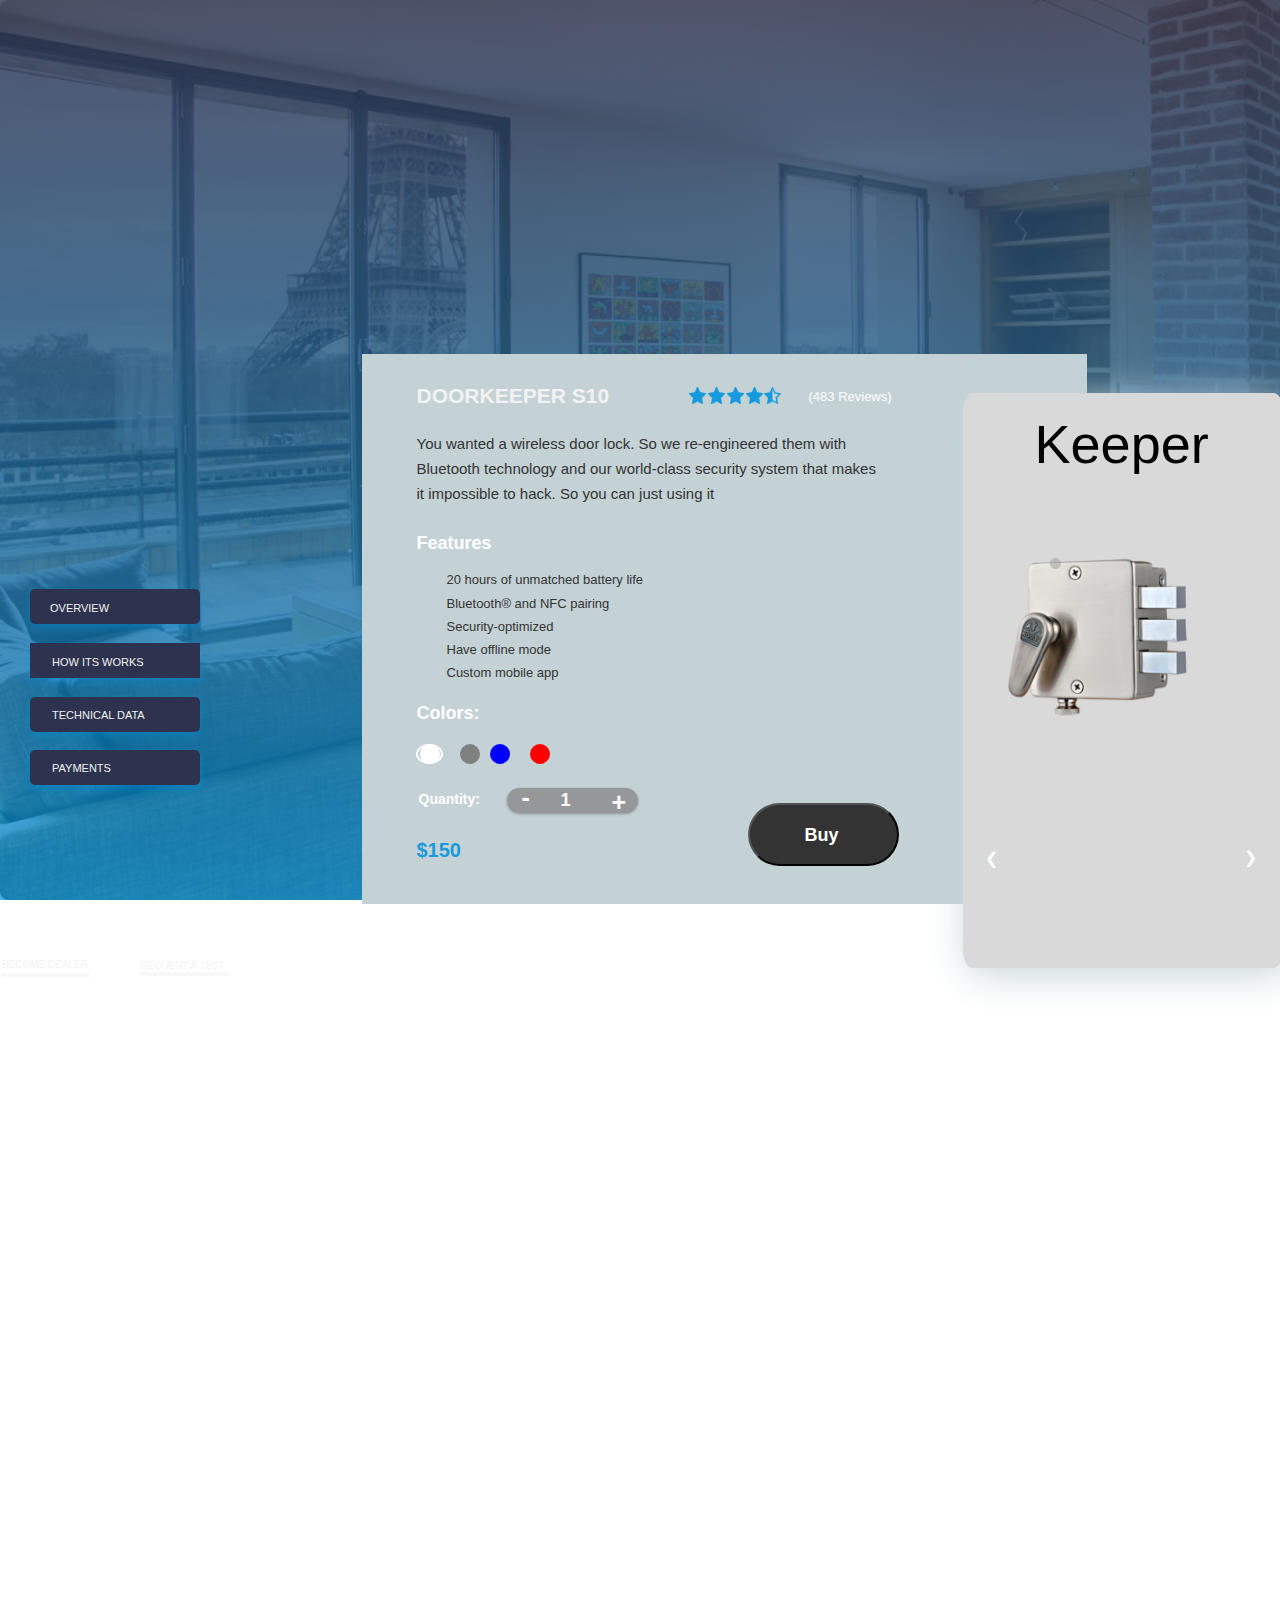
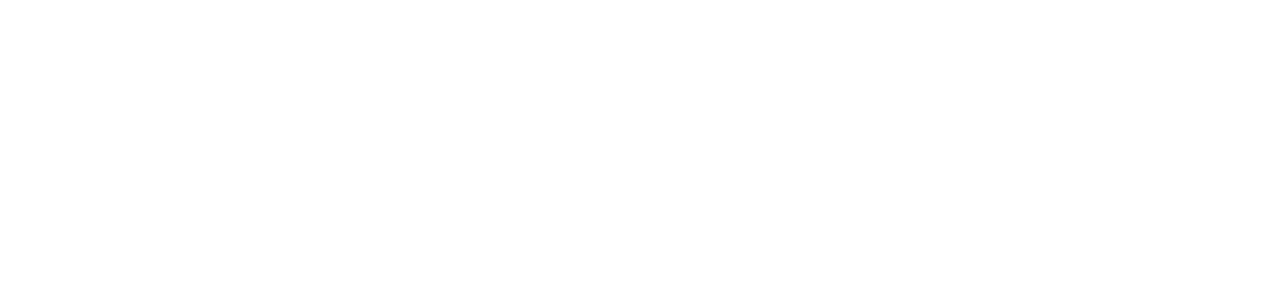
<file: inde1.html>
<!doctype html>
<html lang="en">
<head>
    <meta charset="UTF-8">
    <meta name="viewport" content="width=device-width">
    <link rel="stylesheet" href="index.css">
    <title>Document</title>
</head>
<body>
    <header>
        <div class="header">
            <div class="header__img_bg" src="img/bg.png">
            <div class="header__img_bg_gradient"></div>
            </div> <!-- header__img_bg -->
        </div> <!-- header -->
    </header>

    <nav>
        <div class="nav">
            <div class="nav__first_bg"></div>

            <p class="nav_h1_text">
                doorkeeper s10
            </p> <!-- nav_h1_text -->

            <div class="nav__starts">
                <img class="nav__start1" src="img/star.png" alt="Оценка">
                <img class="nav__start2" src="img/star.png" alt="Оценка">
                <img class="nav__start3" src="img/star.png" alt="Оценка">
                <img class="nav__start4" src="img/star.png" alt="Оценка">
                <img class="nav__start5" src="img/half-star.png" alt="Оценка">
            </div> <!-- nav__starts -->

            <div class="nav__text_view">
                (483 Reviews)
            </div> <!-- nav__text_view -->

            <div class="nav__text_paragraph">
                You wanted a wireless door lock. So we re-engineered them with<br>
                Bluetooth technology and our world-class security system that makes<br>
                it impossible to hack. So you can just using it
            </div> <!-- nav__text_paragraph -->

            <div class="nav__text_Features">
                Features
            </div> <!-- nav__text_Features -->

            <div class="nav__text__Features_paragraphs">
                <p class="nav__text_paragraph1">
                    20 hours of unmatched battery life
                </p>

                <p class="nav__text_paragraph2">
                    Bluetooth® and NFC pairing
                </p>

                <p class="nav__text_paragraph3">
                    Security-optimized
                </p>

                <p class="nav__text_paragraph4">
                    Have offline mode
                </p>

                <p class="nav__text_paragraph5">
                    Custom mobile app
                </p>

                <div class="nav__elements_color">
                    <p class="nav__color">
                        Colors:
                    </p>
                    <div class="wrapper">
                        <div class="circle white active"></div>
                        <div class="circle gray"></div>
                        <div class="circle blue"></div>
                        <div class="circle red"></div>
                    </div> <!-- wrapper -->
                </div> <!-- nav__elements_color -->
            </div> <!-- nav__text__Features_paragraphs -->

            <div class="nav__Elements_Quantity">
                <p class="Quantity">
                    Quantity:
                </p>
            </div> <!-- nav__Elements_Quantity -->

            <div class="fon_Quantity"></div>

            <button id="increment">
                +
            </button> <!-- increment -->

            <button id="decrement">
                -
            </button> <!-- decrement -->

            <div id="count">
                1
            </div> <!-- count -->

            <div id="price">
                $150
            </div> <!-- price -->
            <button id="nav__bg_button"></button>
            <div class="nav__text_button"><a href="" style=" text-decoration: none; color: white;">Buy</a></div>
        </div> <!-- nav -->
    </nav>
    <article>
        <div class="article_menu1">
            <a href="index.html"><button class="article__menu1_bg"></button></a>
            <div class="article__menu1_text">Overview</div>
        </div>

        <div class="article_menu2">
            <div class="article__menu2_bg"></div>
            <div class="article__menu2_text">How its works</div>
        </div>

        <div class="article_menu3">
            <a href="indexV2.html"><button class="article__menu3_bg"></button></a>
             <div class="article__menu3_text">Technical data</div>
        </div>

        <div class="article_menu4">
            <a href="indexx.html"><button class="article__menu4_bg"></button></a>
            <div class="article__menu4_text">Payments</div>
        </div>
    </article>

    <aside>
        <div class="aside__circles">
            <span class="dot" onclick="currentSlide(1)"><img class="aside__circles1 bad" src="img/Ellipse_aside1.png"></span>
            <span class="dot" onclick="currentSlide(2)"><img class="aside__circles2 bad" src="img/Ellipse_aside1.png"></span>
            <span class="dot" onclick="currentSlide(3)"><img class="aside__circles3 bad" src="img/Ellipse_aside.png"></span>
            <span class="dot" onclick="currentSlide(4)"><img class="aside__circles4 bad" src="img/Ellipse_aside1.png"></span>
            <span class="dot" onclick="currentSlide(5)"><img class="aside__circles5 bad" src="img/Ellipse_aside1.png"></span>
        </div>
        <div class="aside_elements">
            <div class="aside_bg"></div>

            <div class="aside__h1">
                Keeper
            </div> <!-- aside__h1 -->

            
                <img id="photo_keeper" src="img/doorkeeper_s10.png">
            

            <a class="line1_aside" onclick="plusSlides(-1)">&#10094</a> <!-- line1_aside -->

            <a class="line2_aside" onclick="plusSlides(1)">&#10095</a> <!-- line2_aside -->

        </div> <!-- aside_elements -->
    </aside>

    <footer>
        <div class="text_footer">
            <p class="text__footer_Become_dealer">Become dealer</p>
            <p class="text__footer_Request_a_test">Request a test</p>
        </div> <!-- text_footer -->
        <div class="line's">
            <div class="line_one"></div>
            <div class="line_two"></div>
        </div> <!-- line's -->
    </footer>
    <script src="js1/index.js"></script>
</body>
</html>
</file>
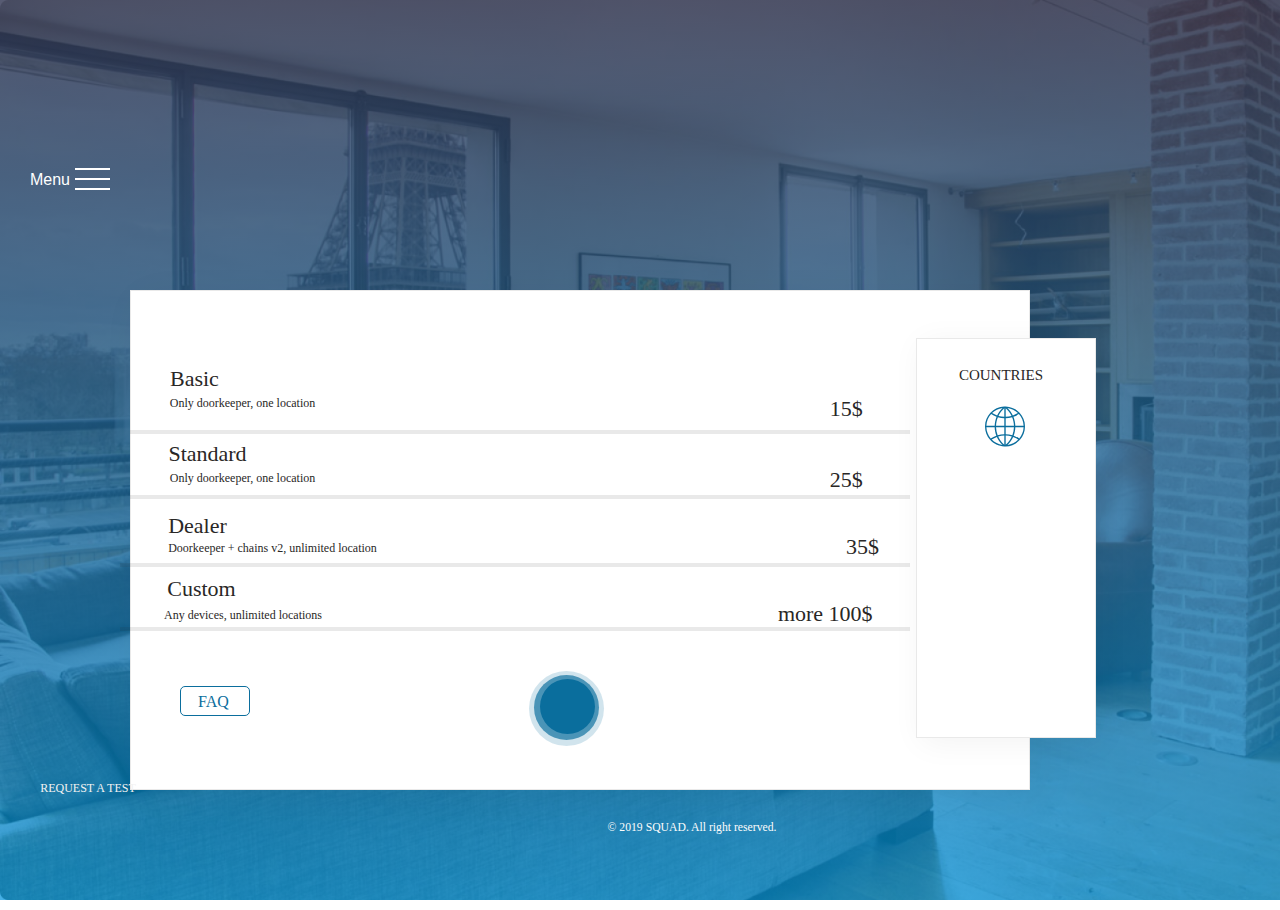
<file: indexV2.html>
<!DOCTYPE html>
<html>
<head>
	<title>index</title>
	<link rel="stylesheet" href="cssindexv2.css">
	<meta name="viewport" content="width=device-width, initial-scale=1.0">
		
</head>
<body>
	<header>
		<div class="header">
			<div class="header__img_bg" src="img/bg.png">
			<div class="header__img_bg_gradient"></div>
		</div>
	</header>

	<nav>
		<div class="nav__elements">
			<div class="nav__elements_bg"></div>


			<div class="nav__elements_text">
				<p class="nav__elements_text_title1">Basic</p>
				<p class="nav__elements_text_1">Only doorkeeper, one location</p>
				<p class="nav__elements_line"></p>

				<p class="nav__elements_text_title2">Standard</p>
				<p class="nav__elements_text_2">Only doorkeeper, one location</p>
				<p class="nav__elements_line2"></p>
				
				<p class="nav__elements_text_title3">Dealer</p>
				<p class="nav__elements_text_3">Doorkeeper + chains v2, unlimited location</p>
				<p class="nav__elements_line3"></p>

				<p class="nav__elements_text_title4">Custom</p>
				<p class="nav__elements_text_4">Any devices, unlimited locations</p>
				<p class="nav__elements_line4"></p>	
				<div class="cost">
					<p class="nav__elements_text_cost">15$</p>
					<p class="nav__elements_text_cost2">25$</p>	
					<p class="nav__elements_text_cost3">35$</p>	
					<p class="nav__elements_text_cost4">more 100$</p>	
				</div>

				<div class="nav__elements_button">
					<div class="nav__elements_button_bg"></div>
					<div class="nav__elements_button_text">FAQ</div>
				</div>

				<div class="nav__elements_check">
					<div class="nav__elements_check1"></div>
					<div class="nav__elements_check2"></div>
					<div class="nav__elements_check3"></div>
					<div class="nav__elements_checking"><svg width="36" height="31" viewBox="0 0 36 31" fill="none" xmlns="http://www.w3.org/2000/svg"><path d="M3 15.6486L12.9039 27L33 3" stroke="white" stroke-width="5" stroke-linecap="round"/></svg>
					</div>
				</div>
			</div>
		</div>
	</nav>

	<sidebar>
		<div class="sidebar__elem">
			<div class="sidebar__elem_bg"></div>
			<div class="sidebar__elem_text">Countries</div>
			<div class="sidebar__elem_svg"><svg width="40" height="41" viewBox="0 0 40 41" fill="none" xmlns="http://www.w3.org/2000/svg">
			<path d="M34.9572 33.7692C38.091 30.2375 40 25.5948 40 20.5127C40 15.2251 37.9338 10.4141 34.571 6.83407V6.83338C34.5683 6.82925 34.5641 6.82787 34.5621 6.82442C31.0593 3.10097 26.1517 0.717523 20.6931 0.530626L20.6924 0.529937L20.3028 0.519592C20.2021 0.516144 20.1014 0.512695 20 0.512695C19.8986 0.512695 19.7979 0.516144 19.6972 0.519592L19.309 0.529937L19.3083 0.530626C13.8497 0.717523 8.94207 3.10097 5.43931 6.82442C5.43655 6.82787 5.43241 6.82925 5.43035 6.83338C5.43035 6.83338 5.43035 6.83407 5.42966 6.83476C2.06621 10.4141 0 15.2251 0 20.5127C0 25.5948 1.90897 30.2375 5.04276 33.7692C5.0469 33.7755 5.0469 33.7824 5.05172 33.7886C5.06414 33.8058 5.08207 33.8141 5.09517 33.8299C8.61655 37.7665 13.669 40.3023 19.3076 40.4955L19.3083 40.4961L19.6966 40.5065C19.7979 40.5092 19.8986 40.5127 20 40.5127C20.1014 40.5127 20.2021 40.5093 20.3028 40.5058L20.691 40.4955L20.6917 40.4948C26.3366 40.301 31.3945 37.7603 34.9159 33.8155C34.9248 33.8037 34.9393 33.8003 34.9476 33.7879C34.9531 33.7824 34.9531 33.7755 34.9572 33.7692ZM1.39655 21.2024H9.67448C9.75241 24.1258 10.3234 26.9665 11.34 29.6279C9.37862 30.3375 7.50345 31.2892 5.74621 32.4768C3.16207 29.403 1.55379 25.4851 1.39655 21.2024ZM6.12276 8.11476C7.83862 9.23063 9.66552 10.1244 11.571 10.792C10.4041 13.6244 9.75862 16.6782 9.67448 19.823H1.39655C1.56138 15.3355 3.31862 11.2492 6.12276 8.11476ZM38.6034 19.823H30.3255C30.2414 16.6782 29.5959 13.6244 28.429 10.792C30.3345 10.1244 32.1614 9.23063 33.8772 8.11476C36.6814 11.2492 38.4386 15.3355 38.6034 19.823ZM19.3103 10.832C17.3166 10.7755 15.3593 10.4782 13.4683 9.94718C14.8662 7.07959 16.84 4.49132 19.3103 2.33614V10.832ZM19.3103 12.2113V19.823H11.0538C11.1386 16.8244 11.7676 13.9161 12.8924 11.2196C14.9655 11.8203 17.1179 12.1527 19.3103 12.2113ZM20.6897 12.2113C22.8821 12.1527 25.0345 11.821 27.1083 11.2196C28.2331 13.9161 28.8621 16.8244 28.9469 19.823H20.6897V12.2113ZM20.6897 10.832V2.33614C23.16 4.49132 25.1338 7.07959 26.5317 9.94718C24.6407 10.4782 22.6834 10.7755 20.6897 10.832ZM27.8683 9.52787C26.5434 6.75201 24.7048 4.22304 22.4283 2.05545C26.4669 2.58373 30.1007 4.40994 32.8993 7.10235C31.3103 8.11063 29.6248 8.92166 27.8683 9.52787ZM12.1317 9.52787C10.3752 8.92166 8.68966 8.11063 7.10138 7.10235C9.89931 4.40994 13.5338 2.58373 17.5724 2.05545C15.2952 4.22304 13.4566 6.75201 12.1317 9.52787ZM11.0538 21.2024H19.3103V28.1251C17.0297 28.1858 14.7952 28.5417 12.6476 29.1879C11.6772 26.6672 11.1317 23.9741 11.0538 21.2024ZM19.3103 29.5044V38.6892C16.6662 36.3824 14.5931 33.5796 13.1834 30.4706C15.1607 29.8879 17.2145 29.5637 19.3103 29.5044ZM20.6897 38.6892V29.5044C22.7855 29.563 24.8393 29.8879 26.8166 30.4699C25.4069 33.5796 23.3338 36.3824 20.6897 38.6892ZM20.6897 28.1251V21.2024H28.9462C28.8683 23.9741 28.3228 26.6672 27.3517 29.1886C25.2048 28.5417 22.9703 28.1858 20.6897 28.1251ZM30.3255 21.2024H38.6034C38.4462 25.4851 36.8386 29.403 34.2538 32.4768C32.4966 31.2892 30.6214 30.3375 28.66 29.6279C29.6772 26.9665 30.2476 24.1258 30.3255 21.2024ZM6.68345 33.5099C8.31517 32.4258 10.0524 31.5541 11.8676 30.9023C13.209 33.9092 15.1345 36.6492 17.5717 38.9699C13.3297 38.4148 9.5331 36.4286 6.68345 33.5099ZM22.4283 38.9699C24.8655 36.6499 26.791 33.9099 28.1324 30.9023C29.9476 31.5541 31.6841 32.4258 33.3166 33.5099C30.4669 36.4286 26.6703 38.4148 22.4283 38.9699Z" fill="#0B6E9D"/>
			</svg>
			</div>
		</div>
	</sidebar>

	<article>
		<div class="article__menu">
			<div class="article__menu_1">
				<button class="article__menu_1_bg"></button>
				<p class="article__menu_1_text">Overview</p>
			</div>
				
				<div class="article__menu_2">
					<a href="inde1.html"><button class="article__menu_2_bg"></button></a>
					<p class="article__menu_2_text">How its works</p>
				</div>

				<div class="article__menu_3">
					<a href="indexV2.html"><button class="article__menu_3_bg"></button></a>
					<p class="article__menu_3_text">Technical data</p>
				</div>

				<div class="article__menu_4">
					<a href="indexx.html"><button class="article__menu_4_bg"></button></a>
					<p class="article__menu_4_text">Payments</p>
				</div>
			</div>
		</div>
		<div class="wrapper">
        <input type="checkbox" id="check-menu">
        <label for="check-menu">Menu</label>
        <div class="burger-line first"></div>
        <div class="burger-line second"></div>
        <div class="burger-line third"></div>
        <div class="burger-line fourth"></div>
        <div class="main-menu">
            <a href="#">Overview</a>
            <a href="#">How its works</a>
            <a href="#">Technical data</a>
            <a href="#">Payments</a>
            
        </div>
   		 </div>
   		
	</article>

	<footer>
		<div class="footer">
			<div class="footer__elem_text">
				<p class="footer__elem_text_Become">Become dealer</p>
				<p class="footer__elem_text_linev1"></p>
				<p class="footer__elem_text_Request">Request a test</p>
				<p class="footer__elem_text_linev2"></p>
				<p class="footer__elem_text_2">© 2019 SQUAD. All right reserved.</p>
			</div>
		</div>
	</footer>
</body>
</html>
</file>
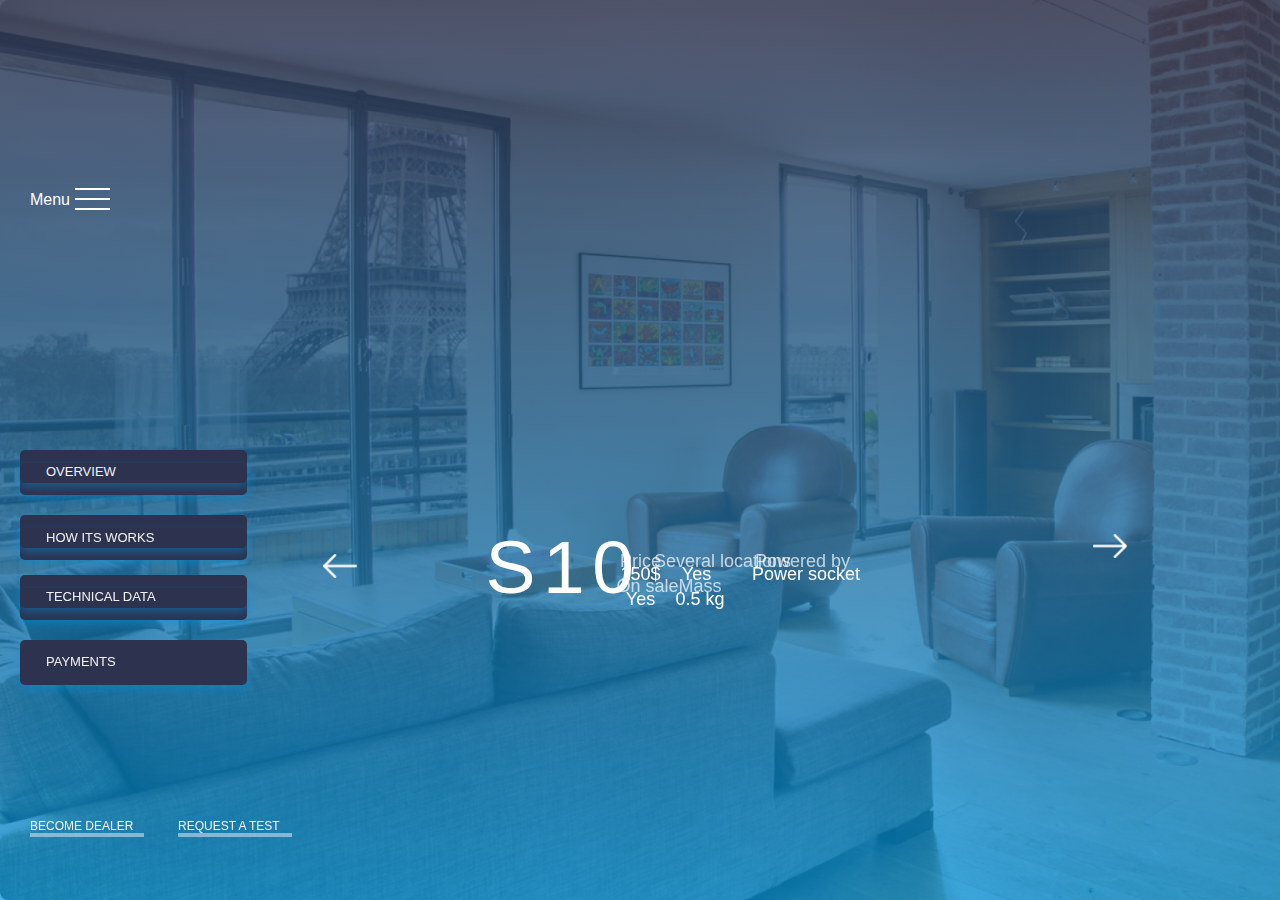
<file: indexx.html>
<!doctype html>
<html lang="en">
<head>
    <meta charset="UTF-8">
    <title>ScreenTwo</title>
    <link rel="stylesheet" href="css/index.css">
    <meta name="viewport" content="width=device-width, initial-scale=1.0">
</head>
<body>
<header>
    <div class="header">
        <div class="header__img_bg" src="imgg/bg.png">
            <div class="header__img_bg_gradient"></div>
        </div> <!-- header__img_bg -->
    </div> <!-- header -->
</header>
<article>
   <div class="article__menu">
    <div class="menu-wrap">
            <p class="article__menu1_text">Overview</p>

            <p class="article__menu2_text">How its works</p>

            <p class="article__menu3_text">Technical data</p>

            <p class="article__menu4_text">Payments</p>

    </div> <!-- menu-wrap -->

    <div class="article_menu1">
         <button class="article__menu1_bg"><a href="index.html"></a></button>
    </div> <!-- article_menu1 -->

    <div class="article_menu2">
       <button class="article__menu2_bg"><a href="inde1.html"></a></button>
    </div> <!-- article_menu2 -->

    <div class="article_menu3">
        <button class="article__menu3_bg"><a href="indexV2.html"></a></button>
    </div> <!-- article_menu3 -->

    <div class="article_menu4">
        <button class="article__menu4_bg"></button>
    </div> <!-- article_menu4 -->

   </div>
</article>
<div class="wrapper">
    <input type="checkbox" id="check-menu">
    <label for="check-menu">Menu</label>
    <div class="burger-line first"></div>
    <div class="burger-line second"></div>
    <div class="burger-line third"></div>
    <div class="burger-line fourth"></div>
    <div class="main-menu">
        <a href="#">Overview</a>
        <a href="#">How its works</a>
        <a href="#">Technical data</a>
        <a href="#">Payments</a>
    </div>
</div>
<aside>
    <img class="trigger" video-id='Xe6qZ9VPMSw' src="imgg/Vector.png" >
    <div>
    <img class="trigger" video-id='P7KZkYd-8Ng' src="imgg/Vector_two.png" id="trigger1">
    </div>
    <div class="aside__photo_plane">
        <iframe src="https://www.youtube.com/embed/kNt3ClRSGdQ" width="630px" height="339px" class="aside__planet" frameborder="0" allow="accelerometer; autoplay; encrypted-media; gyroscope; picture-in-picture" allowfullscreen></iframe>
    </div> <!-- aside__photo_plane -->

    <p class="aside__text_h1">
        S10
    </p> <!-- aside__text_h1 -->

    <div class="aside__text_price">
        Price
    </div> <!-- aside__text_price -->

    <div class="aside__text__number_price">
        150$
    </div> <!-- aside__text__number_price -->

    <p class="aside__text__sale">
        On sale
    </p> <!-- aside__text__sale -->

    <div class="aside__text__sale_Decision">
        Yes
    </div> <!-- aside__text__sale_Decision -->
    <div class="aside__text_Several_locations">
        Several locations
    </div> <!-- aside__text_Several_locations -->
    <div class="aside__text__Several_locations_Decision">
        Yes
    </div> <!-- aside__text__Several_locations_Decision -->

    <div class="aside__text_Mass">
        Mass
    </div>

    <div class="aside__text__Mass_kg">
        0.5 kg
    </div> <!-- aside__text__Mass_kg -->

    <div class="aside__text_Powered_by">
        Powered by
    </div> <!-- aside__text_Powered_by -->

    <div class="aside__text_Power_socket">
        Power socket
    </div> <!-- aside__text_Power_socket -->
</aside>

<footer>
    <div class="text_footer">
        <p class="text__footer_Become_dealer">Become dealer</p>
        <p class="text__footer_Request_a_test">Request a test</p>
    </div> <!-- text_footer -->
    <div class="line's">
        <div class="line_one"></div>
        <div class="line_two"></div>
    </div> <!-- line's -->
</footer>
<script src="js/index.js"></script>
</body>
</html>
</file>
<file: index.css>
*{
    -webkit-box-sizing: border-box;
    -moz-box-sizing: border-box;
    box-sizing: border-box;
    margin: 0;
    padding: 0;
}
@media (min-width: 999px) {
    .nav__first_bg{
        max-width: 190px;
        width: 425px;
        height: 550px;
    }
}
body{
    margin: 0;
    padding: 0;
    overflow-y: hidden;
}
img{
    height: auto;
}
.header__img_bg{
    height: 100vh;
    min-height: 200px;
    min-width: 200px;
    background: url(img/bg.png);
    background-size: cover;
}
.img_ping{
    margin-top:-10px;
    width: 100px;
    height: 100px;
    display: flex;
}
.header__img_bg_gradient{
    background: linear-gradient(180deg, rgba(45, 50, 79, 0.8) 0%, rgba(0, 147, 221, 0.72) 100%);
    width: 100%;
    height: 100%;
}
nav{
    display: flex;
    flex-direction: column-reverse;
    align-items: center;
    max-width: 1490px;
    align-content: flex;
    justify-content: center;
    height: 40vh;
    margin-top: -650px;
    margin-left: 20px;

}
.nav__first_bg{
    display: flex;
    flex-direction: column-reverse;
    align-items: center;
    max-width: 1490px;
    align-content: flex;
    justify-content: center;
    width: 725px;
    height: 550px;
    margin-left: 148px;
    margin-top: 340px;
    background: #C4D2D6;
    z-index: 1;
}
.nav_h1_text{
    margin-left: 203px;
    margin-top: -525px;
    font-family: 'Open Sans', sans-serif;
    font-style: normal;
    font-weight: bold;
    font-size: 21px;
    line-height: 34px;
    text-transform: uppercase;
    color: #F2F2F2;
    flex-direction: row-reverse;
    white-space: nowrap;
}
.nav__start1{
    margin-left: 475px;
    margin-top: -26px;
    width: 17px;
    height: 17px;
    display: flex;
    flex-direction: column-reverse;
}
.nav__start2{
    margin-left: 494px;
    margin-top: -17px;
    width: 17px;
    height: 17px;
    display: flex;
    flex-direction: column-reverse;
}
.nav__start3{
    margin-left: 513px;
    margin-top: -17px;
    width: 17px;
    height: 17px;
    display: flex;
    flex-direction: column-reverse;
}
.nav__start4{
    margin-left: 532px;
    margin-top: -17px;
    width: 17px;
    height: 17px;
    display: flex;
    flex-direction: column-reverse;
}.nav__start5{
     margin-left: 550px;
     margin-top: -17px;
     width: 17px;
     height: 17px;
     display: flex;
     flex-direction: column-reverse;
 }
.nav__text_view{
    margin-left: 595px;
    margin-top: -15px;
    font-family: 'Roboto', sans-serif;
    font-style: normal;
    font-weight: normal;
    font-size: 13px;
    line-height: 15px;
    color: #FFFFFF;
    white-space: nowrap;
    flex-direction: column-reverse;
    display: flex;
}
.nav__text_paragraph{
    margin-left: 203px;
    margin-top: 27px;
    font-family: 'Roboto', sans-serif;
    font-style: normal;
    font-weight: 300;
    font-size: 15px;
    line-height: 25px;
    color: #333333;
    white-space: nowrap;
    flex-direction: column-reverse;
    display: flex;
}
.nav__text_Features{
    margin-left: 203px;
    margin-top: 27px;
    font-family: 'Roboto', sans-serif;
    font-style: normal;
    font-weight: bold;
    font-size: 18px;
    line-height: 21px;
    color: #FFFFFF;
    flex-direction: column-reverse;
    display: flex;
}
.nav__text_paragraph1{
    margin-left: 233px;
    margin-top: 15px;
    font-family: 'Roboto', sans-serif;
    font-style: normal;
    font-weight: 300;
    font-size: 13px;
    line-height: 21px;
    color: #333333;
    white-space: nowrap;
    flex-direction: column-reverse;
    display: flex;
}
.nav__text_paragraph2{
    margin-left: 233px;
    margin-top: 3px;
    font-family: 'Roboto', sans-serif;
    font-style: normal;
    font-weight: 300;
    font-size: 13px;
    line-height: 21px;
    color: #333333;
    white-space: nowrap;
    flex-direction: column-reverse;
    display: flex;
}
.nav__text_paragraph3{
    margin-left: 233px;
    margin-top: 2px;
    font-family: 'Roboto', sans-serif;
    font-style: normal;
    font-weight: 300;
    font-size: 13px;
    line-height: 21px;
    color: #333333;
    white-space: nowrap;
    flex-direction: column-reverse;
    display: flex;
}
.nav__text_paragraph4{
    margin-left: 233px;
    margin-top: 2px;
    font-family: 'Roboto', sans-serif;
    font-style: normal;
    font-weight: 300;
    font-size: 13px;
    line-height: 21px;
    color: #333333;
    white-space: nowrap;
    flex-direction: column-reverse;
    display: flex;
}
.nav__text_paragraph5{
    margin-left: 233px;
    margin-top: 2px;
    font-family: 'Roboto', sans-serif;
    font-style: normal;
    font-weight: 300;
    font-size: 13px;
    line-height: 21px;
    color: #333333;
    white-space: nowrap;
    flex-direction: column-reverse;
    display: flex;
}
.nav__color{
    margin-left: 203px;
    margin-top: 20px;
    font-family: 'Roboto', sans-serif;
    font-style: normal;
    font-weight: bold;
    font-size: 18px;
    line-height: 21px;
    color: #FFFFFF;
    flex-direction: column-reverse;
    display: flex;
}
.circle{
    width: 20px;
    height: 20px;
    border-radius: 50%;
    margin: 50px 10px;
    left: -160px;
    top: -455px;
}
.white {
    background-color: white;
    margin-top: 20px;
    margin-left: 206px;
    flex-direction: column-reverse;
    display: flex;
}
.white.active::after {
    content: '';
    display: block;
    margin-left: -3.5px;
    top: -3px;
    width: 23px;
    height: 222px;
    border-radius: 55%;
    border: 2px solid white;
}
.gray {
    background-color: gray;
    margin-top: -70px;
    margin-left: 246px;
    flex-direction: column-reverse;
    display: flex;
}
.gray.active::after{
    content: '';
    display: block;
    left: -3.7px;
    top: -3px;
    width: 23px;
    height: 23px;
    border-radius: 55%;
    border: 2px solid gray;
}
.blue {
    background-color: blue;
    margin-top: -70px;
    margin-left: 276px;
    flex-direction: column-reverse;
    display: flex;
}
.red {
    background-color: red;
    margin-top: -70px;
    margin-left: 316px;
    flex-direction: column-reverse;
    display: flex;
}
.red.active::after{
    content: '';
    display: block;
    left: -10.5px;
    top: -3px;
    width: 23px;
    height: 23px;
    border-radius: 40%;
    border: 2px solid red;
    flex-direction: column-reverse;
}
.Quantity{
    margin-left: 205px;
    margin-top: -25px;
    font-family: 'Roboto', sans-serif;
    font-style: normal;
    font-weight: bold;
    font-size: 14px;
    line-height: 21px;
    color: #FFFFFF;
    flex-direction: column-reverse;
    display: flex;
}
.fon_Quantity{
    width: 131px;
    height: 25px;
    margin-left: 293px;
    margin-top: -22px;
    background: #969799;
    box-shadow: 0px 1px 3px rgba(0, 0, 0, 0.3);
    border-radius: 50px;
    flex-direction: column-reverse;
    display: flex;
}
#increment{
    margin-left:398px;
    margin-top: -25px;
    font-family: 'Roboto', sans-serif;
    font-style: normal;
    font-weight: bold;
    font-size: 25px;
    border: 0;
    background: transparent;
    color: white;
 position: absolute;
}
#decrement{
    margin-left:308px;
    margin-top: -30px;
    font-family: 'Roboto', sans-serif;
    font-style: normal;
    font-weight: bold;
    font-size: 25px;
    border: 0;
    background: transparent;
    color: white;
    position: absolute;
}
#count{
    margin-left: 347px;
    margin-top: -23px;
    font-family: 'Roboto', sans-serif;
    font-style: normal;
    font-weight: bold;
    font-size: 18px;
    line-height: 21px;
    color: #FFFFFF;
    position: absolute;
}
#price{
    margin-left: 203px;
    margin-top: 20px;
    font-family: 'Roboto', sans-serif;
    font-style: normal;
    font-weight: bold;
    font-size: 20px;
    line-height: 35px;
    color: rgba(0, 147, 221, 0.9);
    display: flex;
    flex-direction: column-reverse;
}
#nav__bg_button{
    width: 151px;
    height: 63px;
    margin-left: 534px;
    margin-top: -65px;
    background: #333333;
    border-radius: 50px;
    text-decoration: none;
    display: flex;
    flex-direction: column-reverse;
}
.nav__text_button{
    margin-left: 591px;
    margin-top: -41px;
    font-family: 'Roboto', sans-serif;
    font-style: normal;
    font-weight: bold;
    font-size: 18px;
    line-height: 21px;
    color: #FFFFFF;
    display: flex;
    flex-direction: column-reverse;
}
article{
    display: flex;
    align-content: flex-start;
    flex-direction: column;
}
.article__menu1_bg{
    width: 170px;
    height: 35px;
    margin-left: 30px;
    margin-top: -23px;
    background: #2D324F;
    box-sizing: border-box;
    box-shadow: 0px 4px 10px rgba(0, 147, 221, 0.45);
    border-radius: 5px;
    outline: none;
    border: 0;
    cursor: pointer; 
}
.article__menu1_text{
    margin-left: 50px;
    margin-top: -30px;
    font-family: 'Open Sans', sans-serif;
    font-style: normal;
    font-weight: normal;
    font-size: 11px;
    line-height: 20px;
    text-transform: uppercase;
    color: #F2F2F2;
}
.article__menu2_bg{
    width: 170px;
    height: 35px;
    margin-left: 30px;
    margin-top: 25px;
    background: #2D324F;
    box-sizing: border-box;
    box-shadow: 0px 4px 10px rgba(0, 147, 221, 0.45);
    border-radius: 5px
     outline: none;
    border: 0;  
}
.article__menu2_text{
    margin-left: 52px;
    margin-top: -26px;
    font-family: 'Open Sans', sans-serif;
    font-style: normal;
    font-weight: normal;
    font-size: 11px;
    line-height: 20px;
    text-transform: uppercase;
    color: #F2F2F2;
}
.article__menu3_bg{
    width: 170px;
    height: 35px;
    margin-left: 30px;
    margin-top: 25px;
    background: #2D324F;
    box-shadow: 0px 4px 10px rgba(0, 147, 221, 0.45);
    border-radius: 5px;
     outline: none;
    border: 0;
    cursor: pointer;  
}
.article__menu3_text{
    margin-left: 52px;
    margin-top: -31px;
    font-family: 'Open Sans', sans-serif;
    font-style: normal;
    font-weight: normal;
    font-size: 11px;
    line-height: 20px;
    text-transform: uppercase;
    color: #F2F2F2;
}
.article__menu4_bg{
    width: 170px;
    height: 35px;
    margin-left: 30px;
    margin-top: 25px;
    background: #2D324F;
    box-shadow: 0px 4px 10px rgba(0, 147, 221, 0.45);
    border-radius: 5px;
     outline: none;
    border: 0;
    cursor: pointer;  
}
.article__menu4_text{
    margin-left: 52px;
    margin-top: -31px;
    font-family: 'Open Sans', sans-serif;
    font-style: normal;
    font-weight: normal;
    font-size: 11px;
    line-height: 20px;
    text-transform: uppercase;
    color: #F2F2F2;

}
.article__menu1_bg:hover{
    border: 2px solid white;
}
.article__menu2_bg:hover{
    border: 2px solid white;
}
.article__menu3_bg:hover{
    border: 2px solid white;
}
.article__menu4_bg:hover{
    border: 2px solid white;
}
aside{
    display: flex;
    flex-direction: column-reverse;
    align-items: center;
    margin-top: 560px;
    max-width: 1490px;
}
.aside_bg{
    width: 320px;
    height: 575px;
    margin-left: 76.2%;
    margin-top: -945px;
    background: #D9D9D9;
    border-radius: 3%;
    box-shadow: 5px 5px 40px #C4D2D6;
    display: flex;
    flex-direction: column-reverse;
    align-items: center;
    max-width: 1490px;
    align-content: flex;
    justify-content: center;
}
.aside__h1{
    margin-left: 82%;
    margin-top: -562px;
    font-family: 'Roboto', sans-serif;
    font-style: normal;
    font-weight: normal;
    font-size: 54px;
    line-height: 77px;
    color: #000000;
}
#photo_keeper{
    margin-top: 70px;
    margin-left: 76%;
    width: 22%;
    height: 25%;
    flex-direction: column-reverse;
}
.line1_aside{
    margin-top: 125px;
    margin-left: 78%;
    color: white;
    display: flex;
}
.line2_aside{
    margin-top: -20px;
    margin-left: 1220px;
    color: white;
    display: flex;
}
.aside__circles1{
    margin-left: 410px;
    top: 558px;
    z-index: 1;
    position: absolute;
}
.aside__circles2{
    margin-left: 425px;
    top: 558px;
    z-index: 1;
    position: absolute;
}
.aside__circles3{
    margin-left: 440px;
    top: 558px;
    z-index: 1;
    position: absolute;
}
.aside__circles4{
    margin-left: 455px;
    top: 558px;
    z-index: 1;
    position: absolute;
}
footer{
    display: flex;
    flex-direction: column-reverse;
    align-items: center;
    margin-top: 560px;
    max-width: 1490px;
}
.aside__circles5{
    margin-left: 470px;
    top: 558px;
    z-index: 1;
    position: absolute;
}
.text__footer_Become_dealer{
    display: flex;
    flex-direction: column-reverse;
    align-items: center;
    margin-left: -1190px;
    margin-top: -941px;
    font-family: 'Open Sans', sans-serif;
    font-style: normal;
    font-weight: normal;
    font-size: 10px;
    line-height: 16px;
    text-transform: uppercase;
    color: #F2F2F2;
}
.text__footer_Request_a_test{
    display: flex;
    margin-left: -500px;
    margin-top: -15px;
    font-family: 'Open Sans', sans-serif;
    font-style: normal;
    font-weight: normal;
    font-size: 10px;
    line-height: 16px;
    text-transform: uppercase;
    color: #F2F2F2;
}
.line_one{
    display: flex;
    width: 89px;
    height: 0px;
    margin-left: -639px;
    margin-top: -925px;
    border: 2px solid rgba(242, 242, 242, 0.5);
}
.line_two{
    display: flex;
    width: 89px;
    height: 0px;
    margin-left: -500px;
    margin-top: -5px;
    border: 2px solid rgba(242, 242, 242, 0.5);
}
</file>
<file: cssindexv2.css>
*{
	-webkit-box-sizing: border-box;
	-moz-box-sizing: border-box;
	box-sizing: border-box;
	margin: 0;
	padding: 0;

}

body{
	margin: 0;
	padding: 0;
	overflow-y: hidden;
}

.header__img_bg{
	height: 100vh;
	min-height: 600px;
	min-width: 600px;
	background: url(img/bg.png) ;
	background-size: cover; 
	
}

.header__img_bg_gradient{
	background: linear-gradient(180deg, rgba(45, 50, 79, 0.8) 0%, rgba(0, 147, 221, 0.72) 100%);
	
	width: 100%;
	height: 100%;
	
}

@media (max-width: 1480px){
	.article__menu{
		display: none;		
	}
}	


	.article__menu_1_bg{
		position: absolute;
		width: 227px;
		height: 45px;
		left: 30px;
		top: 200px;
		background: #2D324F;
		box-sizing: border-box;
		box-shadow: 0px 4px 10px rgba(0, 147, 221, 0.45);
		border-radius: 5px;
		outline: none;
  		border: 0;	
	}

	.article__menu_1_text{
		position: absolute;
		left: 40px;
		top: 215px;
		font-family: "Open Sans";
		font-style: normal;
		font-weight: normal;
		font-size: 13px;
		line-height: 20px;
		text-transform: uppercase;
		color: #F2F2F2;
	}

.article__menu_2_bg{
		position: absolute;
		width: 227px;
		height: 45px;
		left: 30px;
		top: 270px;
		background: #2D324F;
		box-shadow: 0px 4px 10px rgba(0, 147, 221, 0.45);
		border-radius: 5px;
		outline: none;
  		border: 0;
  		cursor: pointer;
  		z-index: 4;
	}

.article__menu_2_bg:hover {
		border: 2px solid white;
	}

	.article__menu_2_text{
		position: absolute;
		left: 40px;
		top: 283px;
		font-family: Open Sans;
		font-style: normal;
		font-weight: normal;
		font-size: 13px;
		line-height: 20px;
		text-transform: uppercase;
		color: #F2F2F2;
		cursor: pointer;
		z-index: 4;
	}


	.article__menu_3_bg{
		position: absolute;
		width: 227px;
		height: 45px;
		left: 30px;
		top: 340px;
		background: #2D324F;
		box-shadow: 0px 4px 10px rgba(0, 147, 221, 0.45);
		border-radius: 5px;
		outline: none; 
  		border: 0;
  		cursor: pointer;	
	}

	.article__menu_3_bg:hover {
		border: 2px solid white;
	}

	.article__menu_3_text{
		position: absolute;
		left: 40px;
		top: 350px;
		font-family: Open Sans;
		font-style: normal;
		font-weight: normal;
		font-size: 15px;
		line-height: 20px;
		text-transform: uppercase;
		color: #F2F2F2;
		cursor: pointer;
	}

	.article__menu_4_bg{
		position: absolute;
		width: 227px;
		height: 45px;
		left: 30px;
		top: 410px;
		background: #2D324F;
		box-shadow: 0px 4px 10px rgba(0, 147, 221, 0.45);
		border-radius: 5px;
		outline: none;
  		border: 0;
  		cursor: pointer;
	}

	.article__menu_4_bg:hover {
		border: 2px solid white;
	}

	.article__menu_4_text{
		position: absolute;
		left: 46px;
		top: 420px;
		font-family: Open Sans;
		font-style: normal;
		font-weight: normal;
		font-size: 15px;
		line-height: 20px;
		text-transform: uppercase;
		color: #F2F2F2;
		cursor: pointer;
	}

.wrapper{
	 margin-top: -750px;
    width: 120px;
    position: relative;
    color: white;
    text-align: center;
    height: 40px;
    font-family: 'Arial';
    
}

@media (max-width: 480px){
	.wrapper {
		margin-top: 11px;
	}
}

#check-menu{
    display: none;
}

label{
    display: block;
    position: absolute;
    top: 0;
    left: -10px;
    width: 100%;
    height: 100%;
    cursor: pointer;
    z-index: 2;
    line-height: 40px;
}

.burger-line{
    position: absolute;
    top: 8px;
    right: 10px;
    width: 35px;
    height: 2px;
    background-color: #fff;
    transition: .5s all;
}

.second, .third{
    top: 18px;
}

.fourth{
    top: 28px;
}

.main-menu{
    display: block;
    position: absolute;
    width: 80%;
    bottom: 0;
    height: 20%;
    left: 0;
    transform: translateY(100%);
    max-height: 0;
    font-size: 0;
    overflow: hidden;
    transition: .5s all;
}

a{
    display: block;
    width: 100%;
    padding: 10px;
    color: white;
    text-decoration: none;
    background: #2D324F;
		box-shadow: 0px 4px 10px rgba(0, 147, 221, 0.45);
		border-radius: 5px;
}

a:hover{
    background: #2D324F;
		box-shadow: 0px 4px 10px rgba(0, 147, 221, 0.45);
		border-radius: 5px;
}

#check-menu:checked ~ .main-menu{
    max-height: 500px;
    font-size: 16px;
}

#check-menu:checked ~ .first{
    display: none;
}

#check-menu:checked ~ .second{
    transform: rotate(45deg);
}

#check-menu:checked ~ .third{
    transform: rotate(-45deg);
}

#check-menu:checked ~ .fourth{
    display: none;
}




	nav{
		display: flex;
		align-content: flex;
		text-align: right;
		flex-direction: row-reverse;
		justify-content: right;
		margin-top: 10px; 
		margin-right:  250px;
		
	}

	

	.nav__elements_bg{
		display: flex;
		flex-direction: column;
		justify-content: space-between;
		width: 900px;
		height: 500px;
		margin-left: 375px;
		margin-top: -620px;
		background: #FFFFFF;
		border: 1px solid rgba(41, 39, 38, 0.1);
		box-shadow: 10px 10px 40px rgba(0, 0, 0, 0.05);
	}



	.nav__elements_text_title1{
		display: flex;
		margin-left: 415px;
		margin-top: -429px;
		font-family: Roboto;
		font-style: normal;
		font-weight: normal;
		font-size: 22px;
		line-height: 35px;
		color: #292726;
	}

	.nav__elements_text_1{
		display: flex;
		align-content: flex;
		text-align: center;
		flex-direction: row-reverse;
		justify-content: center;
		margin-left: -300px;
		margin-top: 0px;
		font-family: Roboto;
		font-style: normal;
		font-weight: normal;
		font-size: 12px;
		line-height: 14px;
		color: #292726;
	}

	.nav__elements_line{
		display: flex;
		align-content: flex;
		text-align: center;
		flex-direction: row-reverse;
		justify-content: center;
		width: 780px;
		margin-left: 375.01px;
		margin-top: 20.06px;
		border: 2px solid rgba(41, 39, 38, 0.1);
		transform: matrix(-1, 0, 0, -1, 0, 0);
	}

	


	.nav__elements_text_title2{
		display: flex;
		align-content: flex;
		text-align: center;
		flex-direction: row-reverse;
		justify-content: center;
		margin-left: -370px;
		margin-top: 2px;
		font-family: Roboto;
		font-style: normal;
		font-weight: normal;
		font-size: 22px;
		line-height: 35px;
		color: #292726;
	}

	.nav__elements_text_2{
		display: flex;
		align-content: flex;
		text-align: center;
		flex-direction: row-reverse;
		justify-content: center;
		margin-left: -300px;
		margin-top: -0px;
		font-family: Roboto;
		font-style: normal;
		font-weight: normal;
		font-size: 12px;
		line-height: 14px;
		color: #292726;
	}

	.nav__elements_line2{
		display: flex;
		align-content: flex;
		text-align: center;
		flex-direction: row-reverse;
		justify-content: center;
		width: 780px;
		margin-left: 375.01px;
		margin-top: 10.06px;
		border: 2px solid rgba(41, 39, 38, 0.1);
		transform: matrix(-1, 0, 0, -1, 0, 0);
	}




	.nav__elements_text_title3{
		display: flex;
		align-content: flex;
		text-align: center;
		flex-direction: row-reverse;
		justify-content: center;
		margin-left: -390px;
		margin-top: 9px;
		font-family: Roboto;
		font-style: normal;
		font-weight: normal;
		font-size: 22px;
		line-height: 35px;
		color: #292726;
	}

	.nav__elements_text_3{
		display: flex;
		align-content: flex;
		text-align: center;
		flex-direction: row-reverse;
		justify-content: center;
		margin-left: -240px;
		margin-top:  -2px;
		font-family: Roboto;
		font-style: normal;
		font-weight: normal;
		font-size: 12px;
		line-height: 14px;
		color: #292726;
	}

	.nav__elements_line3{
		display: flex;
		align-content: flex;
		text-align: center;
		flex-direction: row-reverse;
		justify-content: center;
		width: 790px;
		margin-left: 365.01px;
		margin-top: 8.06px;
		border: 2px solid rgba(41, 39, 38, 0.1);
		transform: matrix(-1, 0, 0, -1, 0, 0);
	}

	.nav__elements_text_title4{
		display: flex;
		align-content: flex;
		text-align: center;
		flex-direction: row-reverse;
		justify-content: center;
		margin-left: -382px;
		margin-top: 4px;
		font-family: Roboto;
		font-style: normal;
		font-weight: normal;
		font-size: 22px;
		line-height: 35px;
		color: #292726;
	}

	.nav__elements_text_4{
		display: flex;
		align-content: flex;
		text-align: center;
		flex-direction: row-reverse;
		justify-content: center;
		margin-left: -299px;
		margin-top: 2px;
		font-family: Roboto;
		font-style: normal;
		font-weight: normal;
		font-size: 12px;
		line-height: 14px;
		color: #292726;
	}

	.nav__elements_line4{
		display: flex;
		align-content: flex;
		text-align: center;
		flex-direction: row-reverse;
		justify-content: center;
		width: 790px;
		margin-left: 365.01px;
		margin-top: 5.06px;
		border: 2px solid rgba(41, 39, 38, 0.1);
		transform: matrix(-1, 0, 0, -1, 0, 0);
	}

	

	.nav__elements_button_bg{
		display: flex;
		align-content: flex;
		text-align: center;
		flex-direction: row-reverse;
		justify-content: center;
		width: 70px;
		height: 30px;
		margin-left: 425px;
		margin-top: 55PX;
		background: #FFFFFF;
		border: 1px solid #0B6E9D;
		box-sizing: border-box;
		border-radius: 5px;
	}

	.nav__elements_button_text{
		display: flex;
		align-content: flex;
		text-align: center;
		flex-direction: row-reverse;
		justify-content: center;
		margin-left: -358px;
		margin-top: -24px;
		font-family: Roboto;
		font-style: normal;
		font-weight: normal;
		font-size: 16px;
		line-height: 19px;
		color: #0B6E9D;
	}

	.nav__elements_check1{
		display: flex;
		align-content: flex;
		text-align: center;
		flex-direction: row-reverse;
		justify-content: center;
		width: 55px;
		height: 55px;
		margin-left: 785px;
		margin-top: -32px;
		background: #0B6E9D;
		border-radius: 50%;
	}

	.nav__elements_check2{
		display: flex;
		align-content: flex;
		text-align: center;
		flex-direction: row-reverse;
		justify-content: center;
		width: 65px;
		height: 65px;
		margin-left: 779px;
		margin-top: -59px;
		background: rgba(11, 110, 157, 0.68);
		border-radius: 50%;
	}

	.nav__elements_check3{	
		display: flex;
		align-content: flex;
		text-align: center;
		flex-direction: row-reverse;
		justify-content: center;
		width: 75px;
		height: 75px;
		margin-left: 774px;
		margin-top: -69px;
		background: rgba(11, 110, 157, 0.19);
		border-radius: 50%;
	}

	

	.nav__elements_checking{
		margin-left: 814px;
		margin-top: -55px;
		
	}

	.nav__elements_text_cost{
		display: flex;
		align-content: flex;
		text-align: center;
		flex-direction: row-reverse;
		justify-content: center;
		margin-top: -240px;
		margin-left: 900px; 
		font-family: Roboto;
		font-style: normal;
		font-weight: normal;
		font-size: 22px;
		line-height: 35px;
		text-align: right;
		color: #292726;
		width: 30%;
	}


	


	.nav__elements_text_cost2{
		display: flex;
		align-content: flex;
		text-align: center;
		flex-direction: row-reverse;
		justify-content: center;
		margin-top: 36px;
		margin-left: 900px; 
		font-family: Roboto;
		font-style: normal;
		font-weight: normal;
		font-size: 22px;
		line-height: 35px;
		text-align: right;
		color: #292726;
		width: 30%;
		white-space: nowrap;
		z-index: 20;
	}




	.nav__elements_text_cost3{
		display: flex;
		align-content: flex;
		text-align: center;
		flex-direction: row-reverse;
		justify-content: center;
		margin-top: 32px;
		margin-left: 980px; 
		font-family: Roboto;
		font-style: normal;
		font-weight: normal;
		font-size: 22px;
		line-height: 35px;
		text-align: right;
		color: #292726;
		width: 20%;
		z-index: 20;
	}


	.nav__elements_text_cost4{
		display: flex;
		align-content: flex;
		text-align: center;
		flex-direction: row-reverse;
		justify-content: center;
		 
		margin-left: 879.01px;
		margin-top: 32px;
		font-family: Roboto;
		font-style: normal;
		font-weight: normal;
		font-size: 22px;
		line-height: 35px;
		text-align: right;
		color: #292726;
		width: 30%;
	}

	sidebar{
		display: flex;
		align-content: flex;
		text-align: right;
		flex-direction: row-reverse;
		justify-content: right;
		margin-left: 200px;
	
	}

	.sidebar__elem_bg{
		display: flex;
		align-content: flex;
		text-align: right;
		flex-direction: row-reverse;
		justify-content: right;
		margin-top: -572px;
		margin-right: 184px; 
		width: 180px;
		height: 400px;
		background: #FFFFFF;
		border: 1px solid rgba(41, 39, 38, 0.1);
		box-sizing: border-box;
		box-shadow: 5px 5px 30px rgba(0, 0, 0, 0.05);
		z-index: 30;
	}




	.sidebar__elem_text{
		display: flex;
		align-content: flex;
		text-align: center;
		flex-direction: row-reverse;
		justify-content: center;
		margin-top: -372px;
		margin-right: 194px; 
		font-family: Roboto;
		font-style: normal;
		font-weight: normal;
		font-size: 15px;
		line-height: 18px;
		text-transform: uppercase;
		color: #292726;
		z-index: 30;
	}


	.sidebar__elem_svg{
		display: flex;
		align-content: center;
		text-align: right;
		flex-direction: row-reverse;
		justify-content: center;
		margin-top: 22px;
		margin-left: 69px; 
		width: 40px;
		height: 40px;
		cursor: pointer;
		z-index: 30;
	}


	.footer__elem_text_Become{
		display: flex;
		align-content: flex;
		text-align: center;
		flex-direction: row-reverse;
		justify-content: center;
		margin-top: 582px;
		margin-left: -1404px; 
		font-family: Open Sans;
		font-style: normal;
		font-weight: normal;
		font-size: 12px;
		line-height: 16px;
		text-transform: uppercase;
		color: #F2F2F2;
	}

	.footer__elem_text_linev1{
		display: flex;
		align-content: flex;
		text-align: center;
		flex-direction: row-reverse;
		justify-content: center;
		margin-top: -8px;
		margin-left: -1404px; 
		width: 114px;
		height: 0px;
		border: 1px solid rgba(242, 242, 242, 0.5);
	}

	.footer__elem_text_Request{
		display: flex;
		align-content: flex;
		text-align: center;
		flex-direction: row-reverse;
		justify-content: center;
		margin-top: -12px;
		margin-left: -1104px; 
		font-family: Open Sans;
		font-style: normal;
		font-weight: normal;
		font-size: 12px;
		line-height: 16px;
		text-transform: uppercase;
		color: #F2F2F2;
	}

	.footer__elem_text_linev2{
		display: flex;
		align-content: flex;
		text-align: center;
		flex-direction: row-reverse;
		justify-content: center;
		margin-top: -8px;
		margin-left: -1404px; 
		width: 114px;
		height: 0px;
		border: 1px solid rgba(242, 242, 242, 0.5);
	}

	.footer__elem_text_2{
		display: flex;
		align-content: flex;
		text-align: center;
		flex-direction: row-reverse;
		justify-content: center;
		margin-top: 28px;
		margin-left: 104px; 
		font-family: Mplus 1p;
		font-style: normal;
		font-weight: normal;
		font-size: 11.7px;
		line-height: 19px;
		color: #FCFCFC;
	}
</file>
<file: css/index.css>
*{
    -webkit-box-sizing: border-box;
    -moz-box-sizing: border-box;
    box-sizing: border-box;
    margin: 0;
    padding: 0;
}
body{
    margin: 0;
    padding: 0;
    overflow-y: hidden;
}
img{
    height: auto;
}
header{

}
aside{
    display: flex;
    flex-direction: column-reverse;
    align-items: center;
    max-width: 1490px;
    align-content: flex;
    justify-content: center;
}
.wrapper{
    margin-top: -720px;
    width: 120px;
    position: relative;
    color: white;
    text-align: center;
    height: 40px;
    font-family: 'Arial';

}

#check-menu{
    display: none;
}

label{
    display: block;
    position: absolute;
    top: 0;
    left: -10px;
    width: 100%;
    height: 100%;
    cursor: pointer;
    z-index: 2;
    line-height: 40px;
}

.burger-line{
    position: absolute;
    top: 8px;
    right: 10px;
    width: 35px;
    height: 2px;
    background-color: #fff;
    transition: .5s all;
}

.second, .third{
    top: 18px;
}

.fourth{
    top: 28px;
}

.main-menu{
    display: block;
    position: absolute;
    width: 100%;
    bottom: 0;
    left: 0;
    transform: translateY(100%);
    max-height: 0;
    font-size: 0;
    overflow: hidden;
    transition: .5s all;
}

a{
    display: block;
    width: 100%;
    padding: 10px;
    
    color: white;
    text-decoration: none;
    background: #2D324F;
    box-shadow: 0px 4px 10px rgba(0, 147, 221, 0.45);
    border-radius: 5px;
}

a:hover{
    background: #2D324F;
    box-shadow: 0px 4px 10px rgba(0, 147, 221, 0.45);
    border-radius: 5px;
}
#check-menu:checked ~ .main-menu{
    max-height: 500px;
    font-size: 16px;
}

#check-menu:checked ~ .first{
    display: none;
}

#check-menu:checked ~ .second{
    transform: rotate(45deg);
}

#check-menu:checked ~ .third{
    transform: rotate(-45deg);
}

#check-menu:checked ~ .fourth{
    display: none;
}

@media (max-width: 880px){
    .wrapper.{
        display: inline;
    }
}

.header__img_bg{
    height: 100vh;
    min-height: 200px;
    min-width: 200px;
    background: url(bg.png);
    background-size: cover;
}
.header__img_bg_gradient{
    background: linear-gradient(180deg, rgba(45, 50, 79, 0.8) 0%, rgba(0, 147, 221, 0.72) 100%);
    width: 100%;
    height: 100%;
}
.article__menu1_bg{
    position: absolute;
    width: 227px;
    height: 45px;
    margin-left: 20px;
    margin-top: -450px;
    background: #2D324F;
    box-sizing: border-box;
    box-shadow: 0px 4px 10px rgba(0, 147, 221, 0.45);
    border-radius: 5px;
    outline: none;
    border: 0;
    cursor: pointer;
}

.article__menu1_bg:hover {
        border: 2px solid white;
    }

.article__menu2_bg{
    position: absolute;
    width: 227px;
    height: 45px;
    margin-left: 20px;
    margin-top: -385px;
    background: #2D324F;
    box-sizing: border-box;
    box-shadow: 0px 4px 10px rgba(0, 147, 221, 0.45);
    border-radius: 5px;
    outline: none;
    border: 0;
    cursor: pointer;
}

.article__menu2_bg:hover {
        border: 2px solid white;
    }

.article__menu3_bg{
    position: absolute;
    width: 227px;
    height: 45px;
    margin-left: 20px;
    margin-top: -325px;
    background: #2D324F;
    box-shadow: 0px 4px 10px rgba(0, 147, 221, 0.45);
    border-radius: 5px;
    outline: none;
    border: 0;
    cursor: pointer;
}

.article__menu3_bg:hover {
        border: 2px solid white;
    }

.article__menu4_bg{
    position: absolute;
    width: 227px;
    height: 45px;
    margin-left: 20px;
    margin-top: -260px;
    background: #2D324F;
    box-shadow: 0px 4px 10px rgba(0, 147, 221, 0.45);
    border-radius: 5px;
    outline: none;
    border: 0;
  
}
.article__menu1_text{
    position: absolute;
    margin-left: 46px;
    margin-top: -438px;
    font-family: 'Open Sans', sans-serif;
    font-style: normal;
    font-weight: normal;
    font-size: 13px;
    z-index: 1;
    line-height: 20px;
    text-transform: uppercase;
    color: #F2F2F2;
    text-decoration: none;
}
.article__menu2_text{
    position: absolute;
    margin-left: 46px;
    margin-top: -372px;
    font-family: 'Open Sans', sans-serif;
    font-style: normal;
    font-weight: normal;
    font-size: 13px;
    line-height: 20px;
    text-transform: uppercase;
    color: #F2F2F2;
    z-index: 1;
    text-decoration: none;
}

.article__menu3_text{
    position: absolute;
    margin-left: 46px;
    margin-top: -313px;
    font-family: 'Open Sans', sans-serif;
    font-style: normal;
    font-weight: normal;
    font-size: 13px;
    line-height: 20px;
    text-transform: uppercase;
    color: #F2F2F2;
    z-index: 1;
    text-decoration: none;
}
.article__menu4_text{
    position: absolute;
    margin-left: 46px;
    margin-top: -248px;
    font-family: 'Open Sans', sans-serif;
    font-style: normal;
    font-weight: normal;
    font-size: 13px;
    line-height: 20px;
    text-transform: uppercase;
    color: #F2F2F2;
    z-index: 1;
    text-decoration: none;
}
.trigger{
    width: 34px;
    height: 24px;
    margin-left: -600px;
    margin-top: -130px;
}
#trigger1{
    display: flex;
    width: 34px;
    height: 24px;
    margin-left: 940px;
    box-sizing: border-box;
    margin-top: -150px;
}
.aside__planet{
    display: flex;
     margin-left: 153px;
     margin-top: 125px;
 }
.aside__text_h1{
    position:absolute;
    margin-left: -153px;
    margin-top: 335px;
    font-family: 'Roboto', sans-serif;
    font-style: normal;
    font-weight: normal;
    font-size: 75px;
    line-height: 88px;
    letter-spacing: 0.1em;
    text-transform: uppercase;
    color: #FFFFFF;
}
.aside__text_price{
    position:absolute;
    margin-left: 1px;
    margin-top: 325px;
    font-family: 'Roboto', sans-serif;
    font-style: normal;
    font-weight: normal;
    font-size: 18px;
    line-height: 21px;
    color: rgba(255, 255, 255, 0.7);
}
.aside__text__number_price{
    position: absolute;
    margin-left: 1px;
    margin-top: 350px;
    font-family: 'Roboto', sans-serif;
    font-style: normal;
    font-weight: normal;
    font-size: 18px;
    line-height: 21px;
    color: #FFFFFF;
}
.aside__text__sale{
    position: absolute;
    margin-left: 15px;
    margin-top: 375px;
    font-family: 'Roboto', sans-serif;
    font-style: normal;
    font-weight: normal;
    font-size: 18px;
    line-height: 21px;
    color: rgba(255, 255, 255, 0.7);
}
.aside__text__sale_Decision{
    position: absolute;
    margin-left: 1px;
    margin-top: 400px;
    font-family: 'Roboto', sans-serif;
    font-style: normal;
    font-weight: normal;
    font-size: 18px;
    line-height: 21px;
    color: #FFFFFF;
}

.aside__text_Several_locations{
    position: absolute;
    margin-left: 165px;
    margin-top: 325px;
    font-family: 'Roboto', sans-serif;
    font-style: normal;
    font-weight: normal;
    font-size: 18px;
    line-height: 21px;
    color: rgba(255, 255, 255, 0.7);
}
.aside__text__Several_locations_Decision{
    position: absolute;
    margin-left: 113px;
    margin-top: 350px;
    font-family: 'Roboto', sans-serif;
    font-style: normal;
    font-weight: normal;
    font-size: 18px;
    line-height: 21px;
    color: #FFFFFF;
}
.aside__text_Mass {
    position: absolute;
    margin-left: 120px;
    margin-top: 375px;
    font-family: 'Roboto', sans-serif;
    font-style: normal;
    font-weight: normal;
    font-size: 18px;
    line-height: 21px;
    color: rgba(255, 255, 255, 0.7);
}
.aside__text__Mass_kg{
    position: absolute;
    margin-left: 120px;
    margin-top: 400px;
    font-family: 'Roboto', sans-serif;
    font-style: normal;
    font-weight: normal;
    font-size: 18px;
    line-height: 21px;
    color: #FFFFFF;
}
.aside__text_Powered_by{
    position: absolute;
    margin-left: 325px;
    margin-top: 325px;
    font-family: 'Roboto', sans-serif;
    font-style: normal;
    font-weight: normal;
    font-size: 18px;
    line-height: 21px;
    color: rgba(255, 255, 255, 0.7);
}
.aside__text_Power_socket{
    position: absolute;
    margin-left: 332px;
    margin-top: 350px;
    font-family: 'Roboto', sans-serif;
    font-style: normal;
    font-weight: normal;
    white-space: nowrap;
    font-size: 18px;
    line-height: 21px;
    color: #FFFFFF;
    display: flex;
    flex-direction: column-reverse;
}
.text__footer_Become_dealer{
    display: flex;
    margin-left: 30px;
     margin-top: 240px;
    font-family: 'Open Sans', sans-serif;
    font-style: normal;
    font-weight: normal;
    font-size: 12px;
    line-height: 16px;
    text-transform: uppercase;
    color: #F2F2F2;
    flex-direction: column-reverse;
}
@media (max-width: 1145px){
    .article__menu{
        display: none;
    }
}
.text__footer_Request_a_test{
    display: flex;
    margin-left: 178px;
    margin-top: -16px;
    font-family: 'Open Sans', sans-serif;
    font-style: normal;
    font-weight: normal;
    font-size: 12px;
    line-height: 16px;
    text-transform: uppercase;
    color: #F2F2F2;
    flex-direction: column-reverse;
}
.line_one{
    display: flex;
    width: 114px;
    height: 0px;
    margin-left: 30px;
    margin-top: -1px;
    border: 2px solid rgba(242, 242, 242, 0.5);
    flex-direction: column-reverse;
}
.line_two{
    display: flex;
    width: 114px;
    height: 0px;
    margin-left: 178px;
    margin-top: -4px;
    border: 2px solid rgba(242, 242, 242, 0.5);
    flex-direction: column-reverse;
}
</file>
